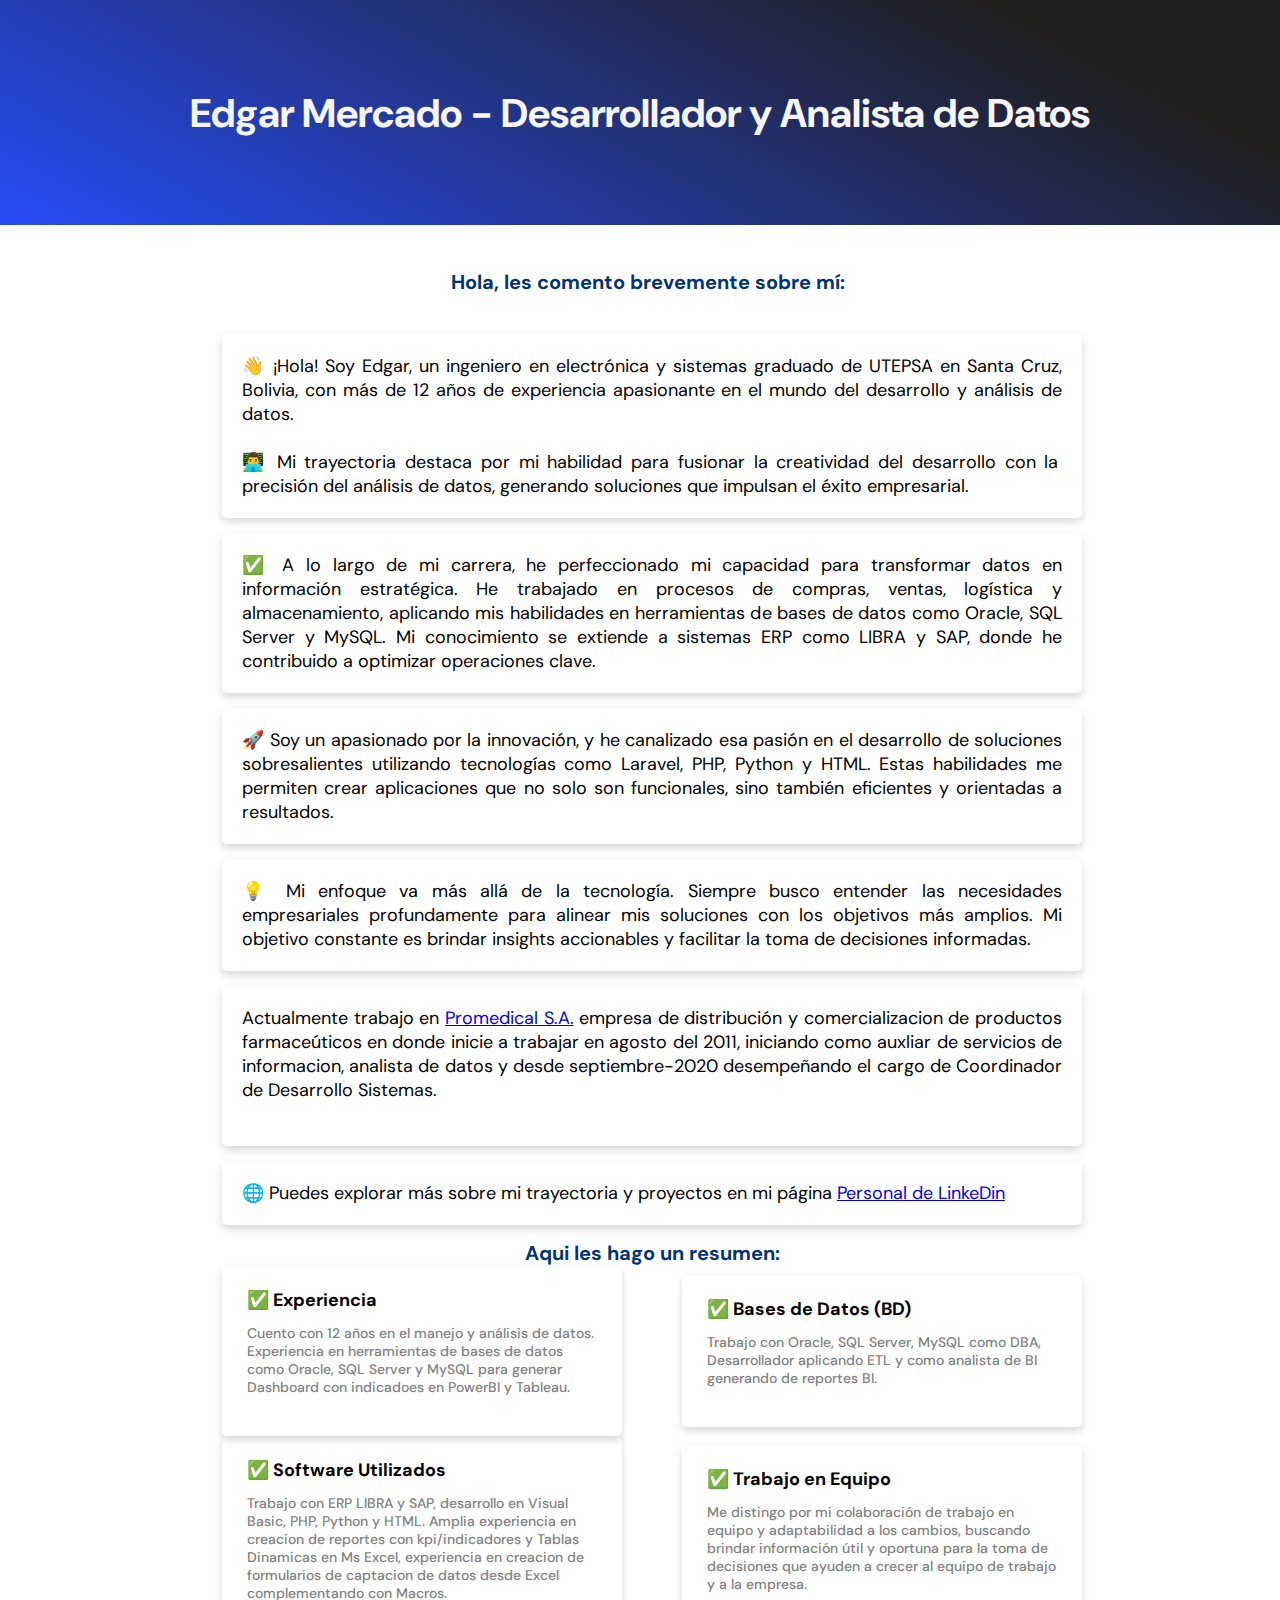
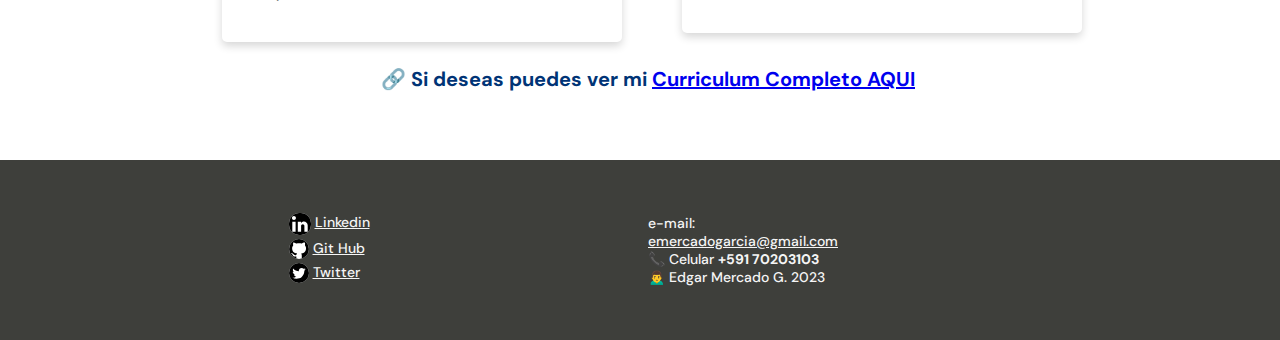
<file: index.html>
<!DOCTYPE html>
<html lang="en">
<head>
    <meta charset="UTF-8">
    <meta name="viewport" content="width=device-width, initial-scale=1.0">
    <meta name="robots" content="index,follow"/>
    <title>CV Edgar Mercado</title>
    <link rel="preconnect" href="https://fonts.gstatic.com">
    <link href="https://fonts.googleapis.com/css2?family=DM+Sans:wght@400;500;700&family=Inter:wght@300;500&display=swap" rel="stylesheet">
    <link rel="stylesheet" href="./css/estilo.css">
    <link rel="stylesheet" href="./css/tablet.css" media="(min-width: 900px)" />

</head>
<body>
    <header>
        <h1 id="page-title" class="title"> Edgar Mercado - Desarrollador y Analista de Datos 
    </header>
    <main>
        <section class="body-principal">
            <br>
            <h3>Hola, les comento brevemente sobre mí: </h3>
            <br>
            <section class="body-descrip">  
                <article class="card-presentation">
                    👋 ¡Hola! Soy Edgar, un ingeniero en electrónica y sistemas graduado de UTEPSA en Santa Cruz, Bolivia, con más de 12 años de experiencia apasionante en el mundo del desarrollo y análisis de datos. <br><br>
                    👨‍💻 Mi trayectoria destaca por mi habilidad para fusionar la creatividad del desarrollo con la precisión del análisis de datos, generando soluciones que impulsan el éxito empresarial. <br>
                </article>
                <article class="card-presentation">
                    ✅ A lo largo de mi carrera, he perfeccionado mi capacidad para transformar datos en información estratégica. He trabajado en procesos de compras, ventas, logística y almacenamiento, aplicando mis habilidades en herramientas de bases de datos como Oracle, SQL Server y MySQL. Mi conocimiento se extiende a sistemas ERP como LIBRA y SAP, donde he contribuido a optimizar operaciones clave. <br>
                </article>
                <article class="card-presentation">
                    🚀 Soy un apasionado por la innovación, y he canalizado esa pasión en el desarrollo de soluciones sobresalientes utilizando tecnologías como Laravel, PHP, Python y HTML. Estas habilidades me permiten crear aplicaciones que no solo son funcionales, sino también eficientes y orientadas a resultados.<br>
                </article>
                <article class="card-presentation">
                    💡 Mi enfoque va más allá de la tecnología. Siempre busco entender las necesidades empresariales profundamente para alinear mis soluciones con los objetivos más amplios. Mi objetivo constante es brindar insights accionables y facilitar la toma de decisiones informadas. <br>
                </article>

                <article class="card-presentation">
                    Actualmente trabajo en <a href="http://www.promedical.com.bo" target="_blank" rel="noopener noreferrer">Promedical S.A.</a>  empresa de distribución y comercializacion de productos farmaceúticos en donde inicie a trabajar en agosto del 2011, iniciando como auxliar de servicios de informacion, analista de datos y desde septiembre-2020 desempeñando el cargo de Coordinador de Desarrollo Sistemas. <br> <br>
                </article>
                <article class="card-presentation">
                    🌐 Puedes explorar más sobre mi trayectoria y proyectos en mi página <a href="https://www.linkedin.com/in/emercadogarcia/">Personal de LinkeDin</a> 
                    <!-- <a href="https://emercadogarcia.github.io/">https://emercadogarcia.github.io/ </a> <br> -->
                </article>
            </section>
            <section class="body-resumen-container">
                <h3>Aqui les hago un resumen:</h3>
                <section class="cards-res">
                    <article class="card-resumen">
                        <p class="card--title">✅ Experiencia</p>
                        <p class="card--body">Cuento con 12 años en el manejo y análisis de datos. Experiencia en herramientas de bases de datos como Oracle, SQL Server y MySQL para generar Dashboard con indicadoes en PowerBI y Tableau.
                        </p>
                    </article>
                    <article class="card-resumen">
                        <p class="card--title">✅ Bases de Datos (BD)</p>
                        <p class="card--body">Trabajo con Oracle, SQL Server, MySQL como DBA, Desarrollador aplicando ETL y como analista de BI generando de reportes BI. 
                        </p>
                    </article>
                    <article class="card-resumen">
                        <p class="card--title">✅ Software Utilizados</p>
                        <p class="card--body">Trabajo con ERP LIBRA y SAP, desarrollo en Visual Basic, PHP, Python y HTML. Amplia experiencia en creacion de reportes con kpi/indicadores y Tablas Dinamicas en Ms Excel, experiencia en creacion de formularios de captacion de datos desde Excel complementando con Macros.
                        </p>
                    </article>
                    <article class="card-resumen">
                        <p class="card--title">✅ Trabajo en Equipo</p>
                        <p class="card--body">Me distingo por mi colaboración de trabajo en equipo y adaptabilidad a los cambios, buscando brindar información útil y oportuna para la toma de decisiones que ayuden a crecer al equipo de trabajo y a la empresa.
                        </p>
                    </article>
                </section>
            </section>
            <br>
            <h3>🔗 Si deseas puedes ver mi <a href="./cvedgarm.html" target="_blank" rel="noopener noreferrer">Curriculum Completo AQUI</a>   <br>
            </h3>
            <br><br>
        </section>
        <!-- <section id="contacto">
            e-mail: 
            <a href="mailto:emercadogarcia@gmail.com?Hola%2520deseo%2520contactarme%2520contigo" target="_blank" rel="noopener noreferrer"> emercadogarcia@gmail.com </a> 
        </section> -->
    </main>
    <footer>
        <section class="left">
            <ul>
                <li> <img src="./imgs/linkedin.svg" alt="Edgar Mercado Garcia en Lnkedin emercadogarcia" class="lkd">
                    <a href="https://www.linkedin.com/in/emercadogarcia/" target="_blank" rel="noopener noreferrer">Linkedin</a></li>
                <li><img src="./imgs/github cuadrado.svg" alt="Edgar Mercado Garcia - Repositorio GitHub" class="github">
                     <a href="https://github.com/emercadogarcia">Git Hub</a></li>
                <li> <img src="./imgs/signo-de-twitter bn.svg" alt="Edgar Mercado Garcia en Twitter" class="twiter"> 
                    <a href="#">Twitter</a></li>
            </ul>
        </section>
        <section class="right">
            <ul> 
                <li>
                <!-- <img src="" alt="Edgar Mercado Garcia -  2021"> -->
                    e-mail: 
                    <a href="mailto:emercadogarcia@gmail.com?Hola%2520deseo%2520contactarme%2520contigo" target="_blank" rel="noopener noreferrer"> emercadogarcia@gmail.com </a> 
                </li>
                <li>
                    📞 Celular <strong> +591 70203103 </strong>
                </li>
                <li>
                    <span>🙍‍♂️ Edgar Mercado G. 2023</span> 
                </li>
            </ul>
            <ul class="right-metatag">
                <h5>#edgarmercadogarcia #EdgarMercadoGarcia #Edgar #Mercado #Garcia #EdgarMercado #DESARROLLADOR #DEVELOPERS #DBA #PL-SQL #PROGRAMADOR #BOLIVIA #ADMINISTRADOR #BASEDEDATO #DATA #ANALYST</h5>
            </ul>
        </section>
    </footer>
</body>
 </html>
</file>
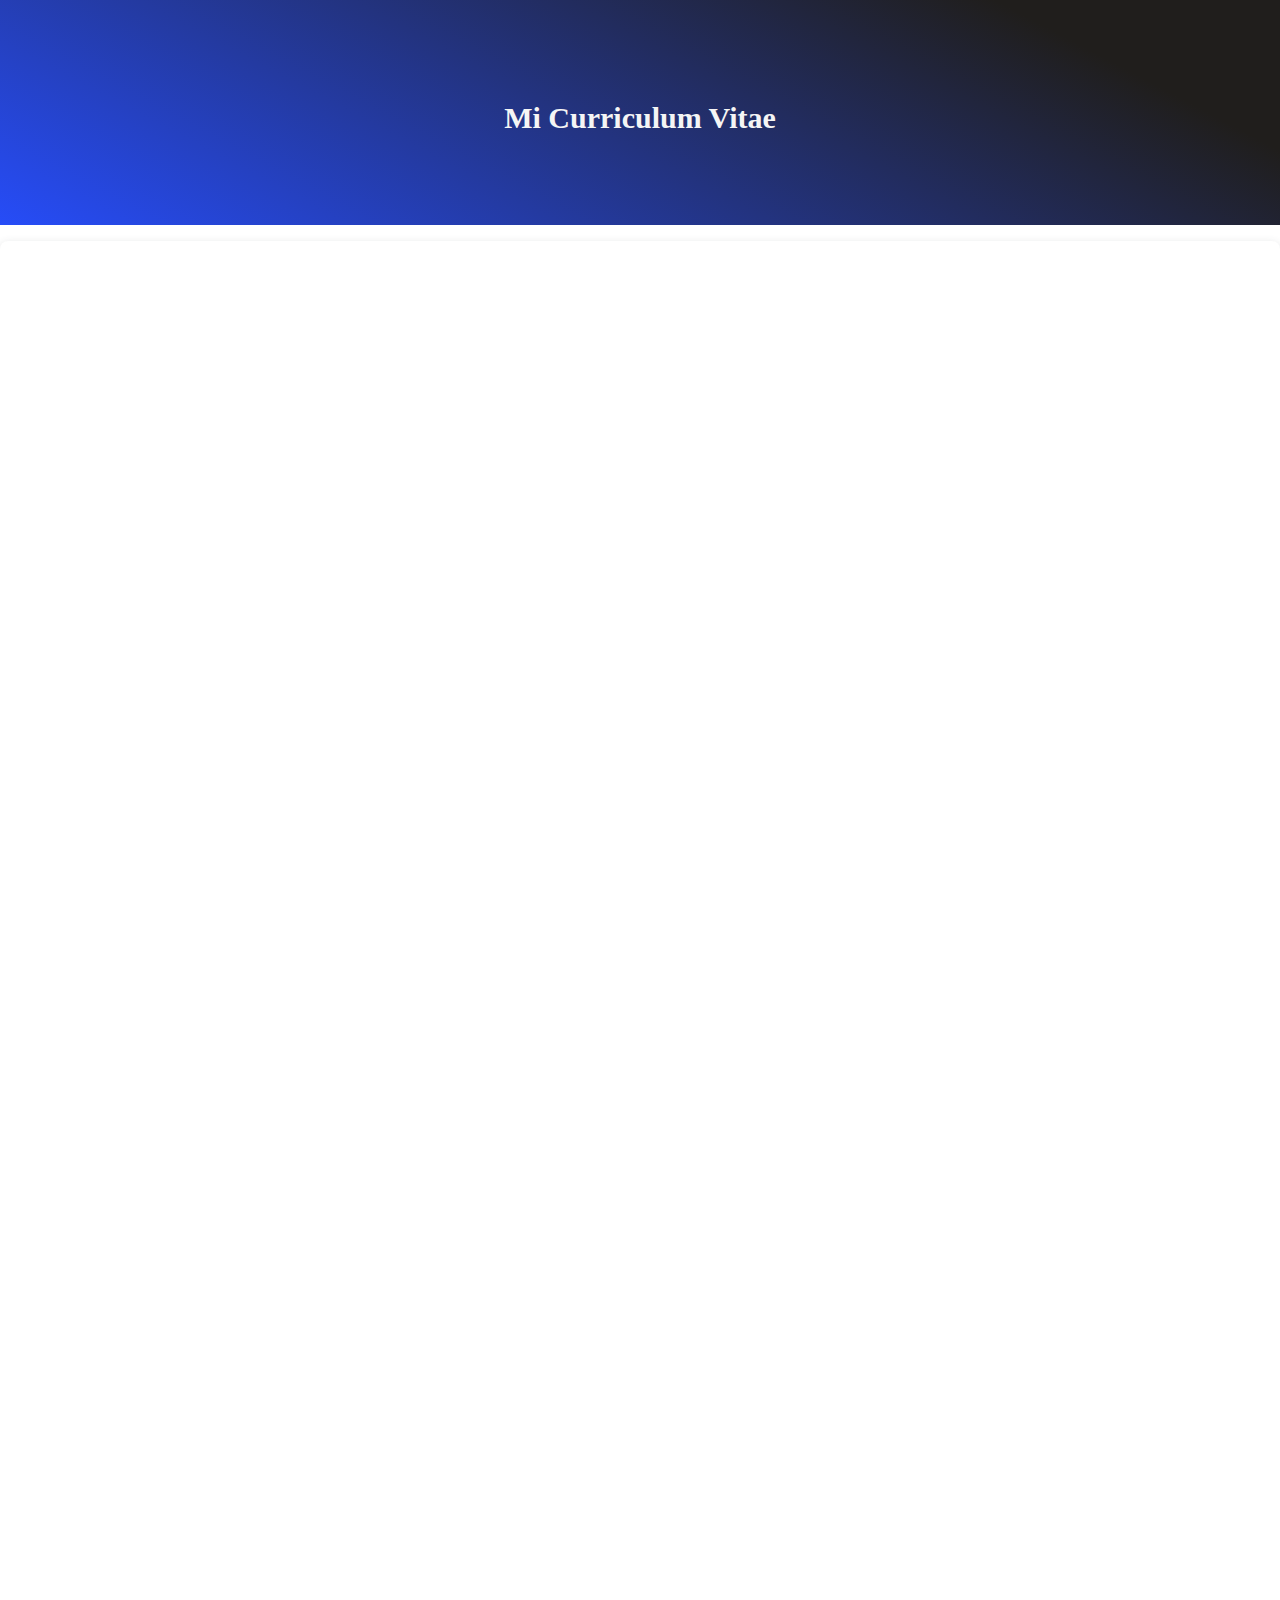
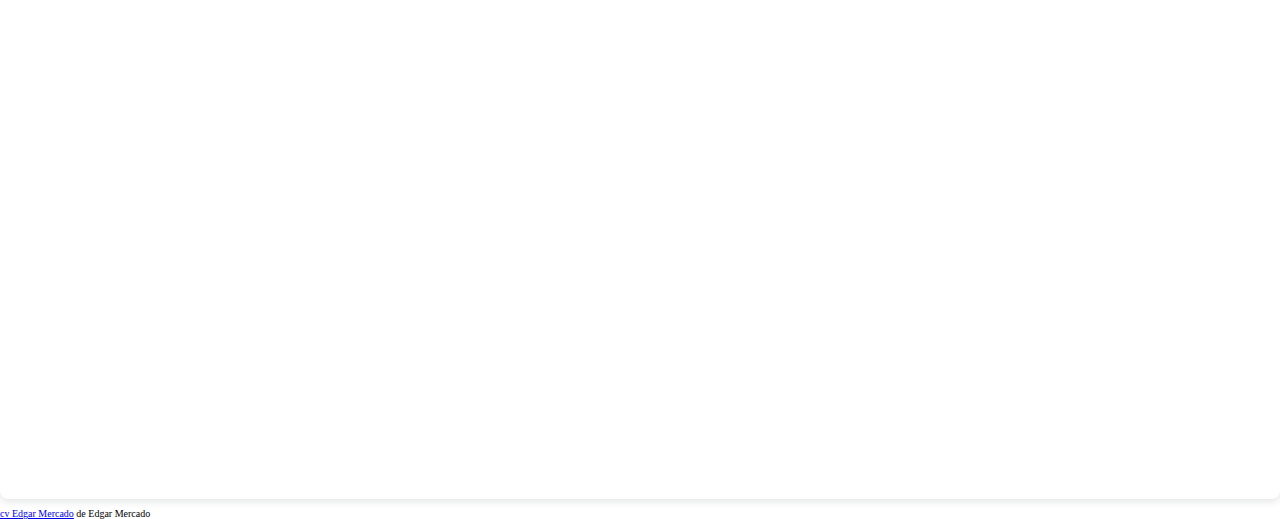
<file: cvedgarm.html>
<!DOCTYPE html>
<html lang="es">
<head>
    <meta charset="UTF-8">
    <meta name="viewport" content="width=device-width, initial-scale=1.0">
    <title>Mi CV Edgar M.</title>
    <link rel="stylesheet" href="./css/estilo.css">
</head>
<body>
    <header>
        <br>
        <h1>Mi Curriculum Vitae</h1>
    </header>
    <div style="position: relative; width: 100%; height: 0; padding-top: 141.4286%;
 padding-bottom: 48px; box-shadow: 0 2px 8px 0 rgba(63,69,81,0.16); margin-top: 1.6em; margin-bottom: 0.9em; overflow: hidden;
 border-radius: 8px; will-change: transform;">
  <iframe style="position: absolute; width: 100%; height: 100%; top: 0; left: 0; border: none; padding: 0;margin: 0;"
    src="https:&#x2F;&#x2F;www.canva.com&#x2F;design&#x2F;DAET9hFjQds&#x2F;view?embed">
  </iframe>
</div>
<a href="https:&#x2F;&#x2F;www.canva.com&#x2F;design&#x2F;DAET9hFjQds&#x2F;view?utm_content=DAET9hFjQds&amp;utm_campaign=designshare&amp;utm_medium=embeds&amp;utm_source=link" target="_blank" rel="noopener">cv Edgar Mercado</a> de Edgar Mercado
</body>
</html>
</file>
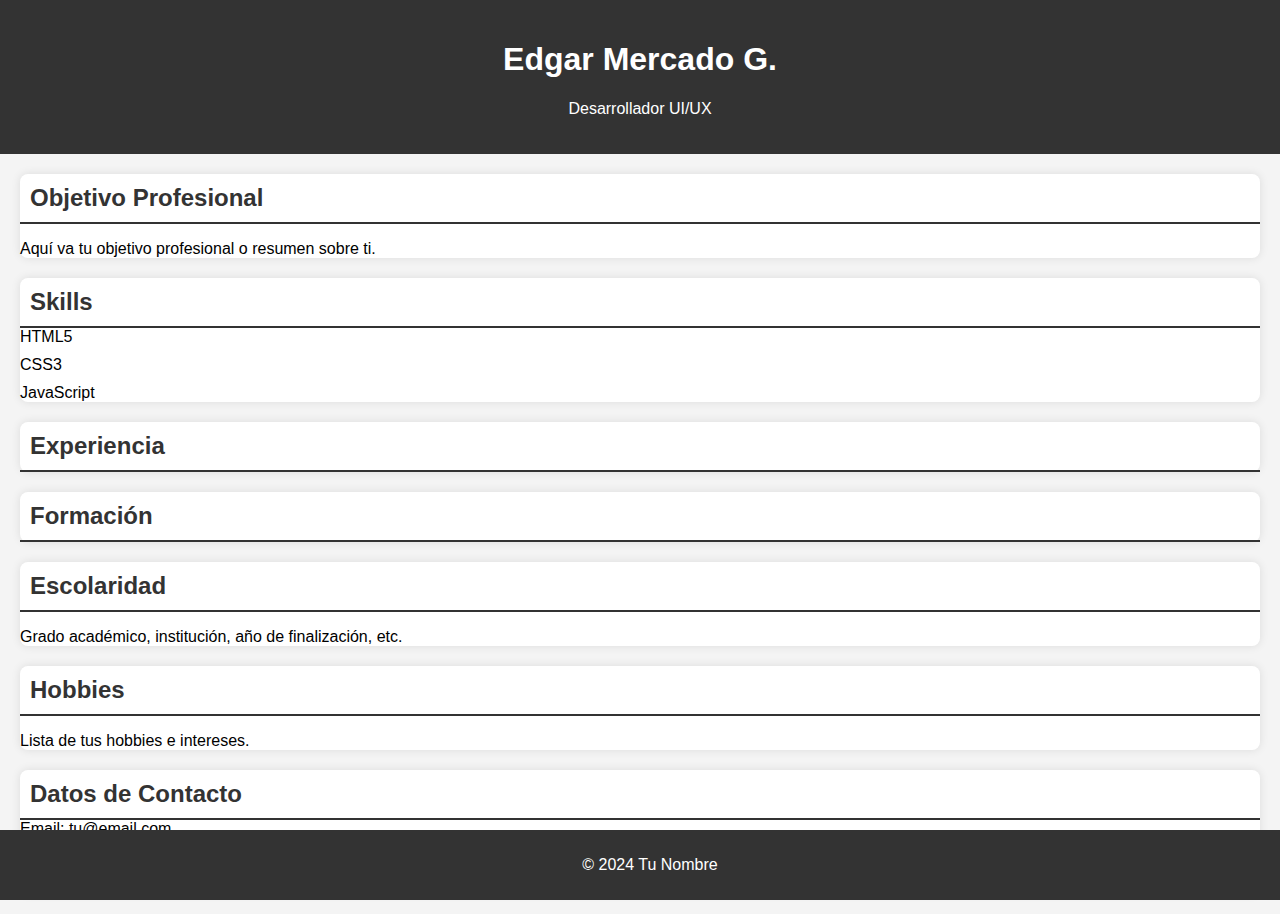
<file: cv-model/cv_edgar_model1.html>
<!DOCTYPE html>
<html lang="es">
<head>
    <meta charset="UTF-8">
    <meta name="viewport" content="width=device-width, initial-scale=1.0">
    <title>Mi Currículum</title>
    <link rel="stylesheet" href="style.css">
</head>
<body>

    <header>
        <h1>Edgar Mercado G.</h1>
        <p>Desarrollador UI/UX</p>
    </header>

    <section>
        <h2>Objetivo Profesional</h2>
        <p>Aquí va tu objetivo profesional o resumen sobre ti.</p>
    </section>

    <section>
        <h2>Skills</h2>
        <ul>
            <li>HTML5</li>
            <li>CSS3</li>
            <li>JavaScript</li>
            <!-- Añade más habilidades según sea necesario -->
        </ul>
    </section>

    <section>
        <h2>Experiencia</h2>
        <!-- Aquí puedes listar tus experiencias laborales -->
    </section>

    <section>
        <h2>Formación</h2>
        <!-- Aquí puedes listar tu formación académica -->
    </section>

    <section>
        <h2>Escolaridad</h2>
        <p>Grado académico, institución, año de finalización, etc.</p>
    </section>

    <section>
        <h2>Hobbies</h2>
        <p>Lista de tus hobbies e intereses.</p>
    </section>

    <section>
        <h2>Datos de Contacto</h2>
        <ul>
            <li>Email: tu@email.com</li>
            <li>Teléfono: (123) 456-7890</li>
            <li>LinkedIn: linkedin.com/in/tu-perfil</li>
            <!-- Agrega más datos de contacto según sea necesario -->
        </ul>
    </section>

    <footer>
        <p>&copy; 2024 Tu Nombre</p>
    </footer>

</body>
</html>
</file>
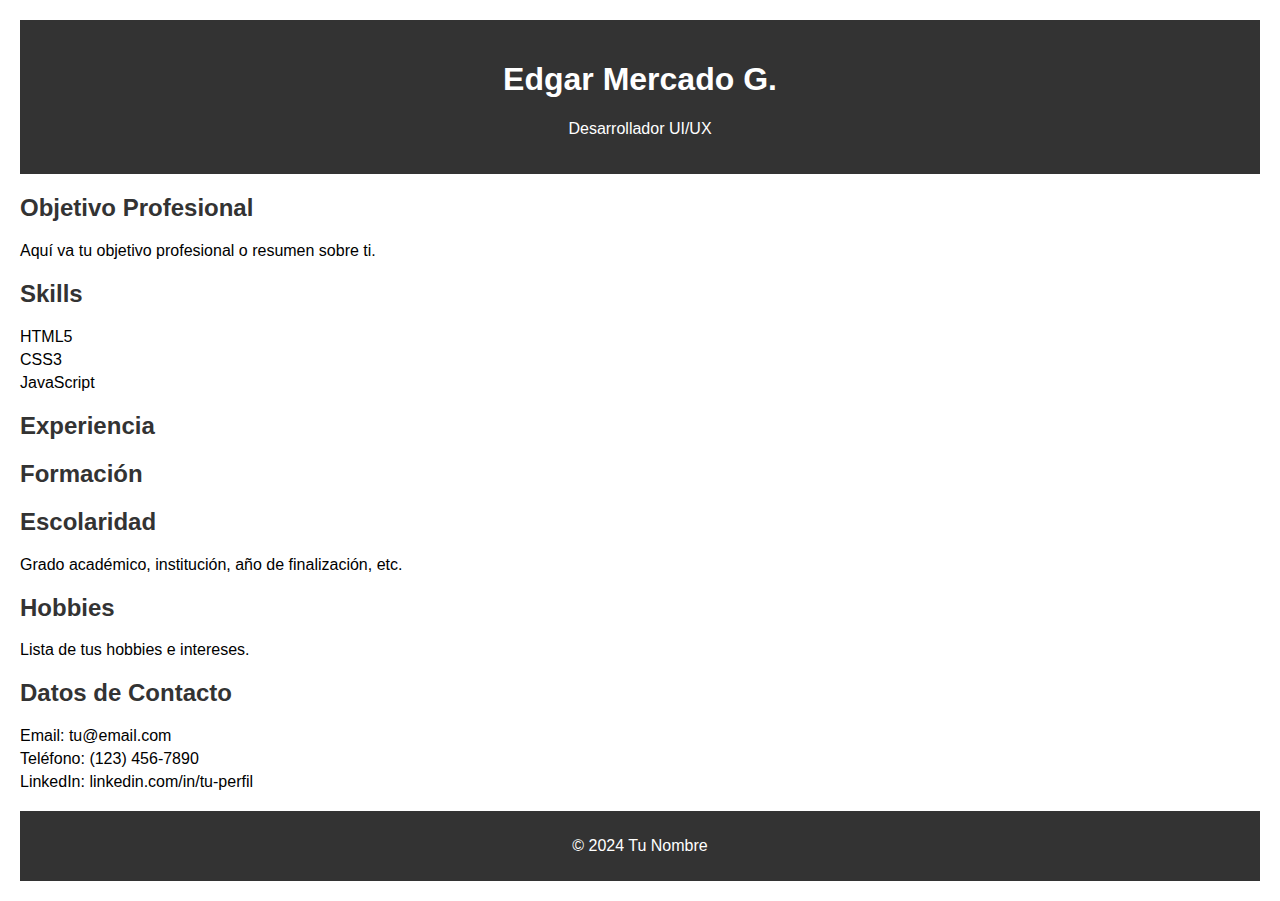
<file: cv-model/cvedgar_model1.html>
<!DOCTYPE html>
<html lang="es">
<head>
    <meta charset="UTF-8">
    <meta name="viewport" content="width=device-width, initial-scale=1.0">
    <title>Mi Currículum</title>
    <style>
        body {
            font-family: 'Arial', sans-serif;
            margin: 20px;
        }

        header {
            text-align: center;
            padding: 20px;
            background-color: #333;
            color: #fff;
        }

        section {
            margin-bottom: 20px;
        }

        h2 {
            color: #333;
        }

        ul {
            list-style: none;
            padding: 0;
        }

        li {
            margin-bottom: 5px;
        }

        footer {
            text-align: center;
            padding: 10px;
            background-color: #333;
            color: #fff;
        }
    </style>
</head>
<body>

    <header>
        <h1>Edgar Mercado G.</h1>
        <p>Desarrollador UI/UX</p>
    </header>

    <section>
        <h2>Objetivo Profesional</h2>
        <p>Aquí va tu objetivo profesional o resumen sobre ti.</p>
    </section>

    <section>
        <h2>Skills</h2>
        <ul>
            <li>HTML5</li>
            <li>CSS3</li>
            <li>JavaScript</li>
            <!-- Añade más habilidades según sea necesario -->
        </ul>
    </section>

    <section>
        <h2>Experiencia</h2>
        <!-- Aquí puedes listar tus experiencias laborales -->
    </section>

    <section>
        <h2>Formación</h2>
        <!-- Aquí puedes listar tu formación académica -->
    </section>

    <section>
        <h2>Escolaridad</h2>
        <p>Grado académico, institución, año de finalización, etc.</p>
    </section>

    <section>
        <h2>Hobbies</h2>
        <p>Lista de tus hobbies e intereses.</p>
    </section>

    <section>
        <h2>Datos de Contacto</h2>
        <ul>
            <li>Email: tu@email.com</li>
            <li>Teléfono: (123) 456-7890</li>
            <li>LinkedIn: linkedin.com/in/tu-perfil</li>
            <!-- Agrega más datos de contacto según sea necesario -->
        </ul>
    </section>

    <footer>
        <p>&copy; 2024 Tu Nombre</p>
    </footer>

</body>
</html>
</file>
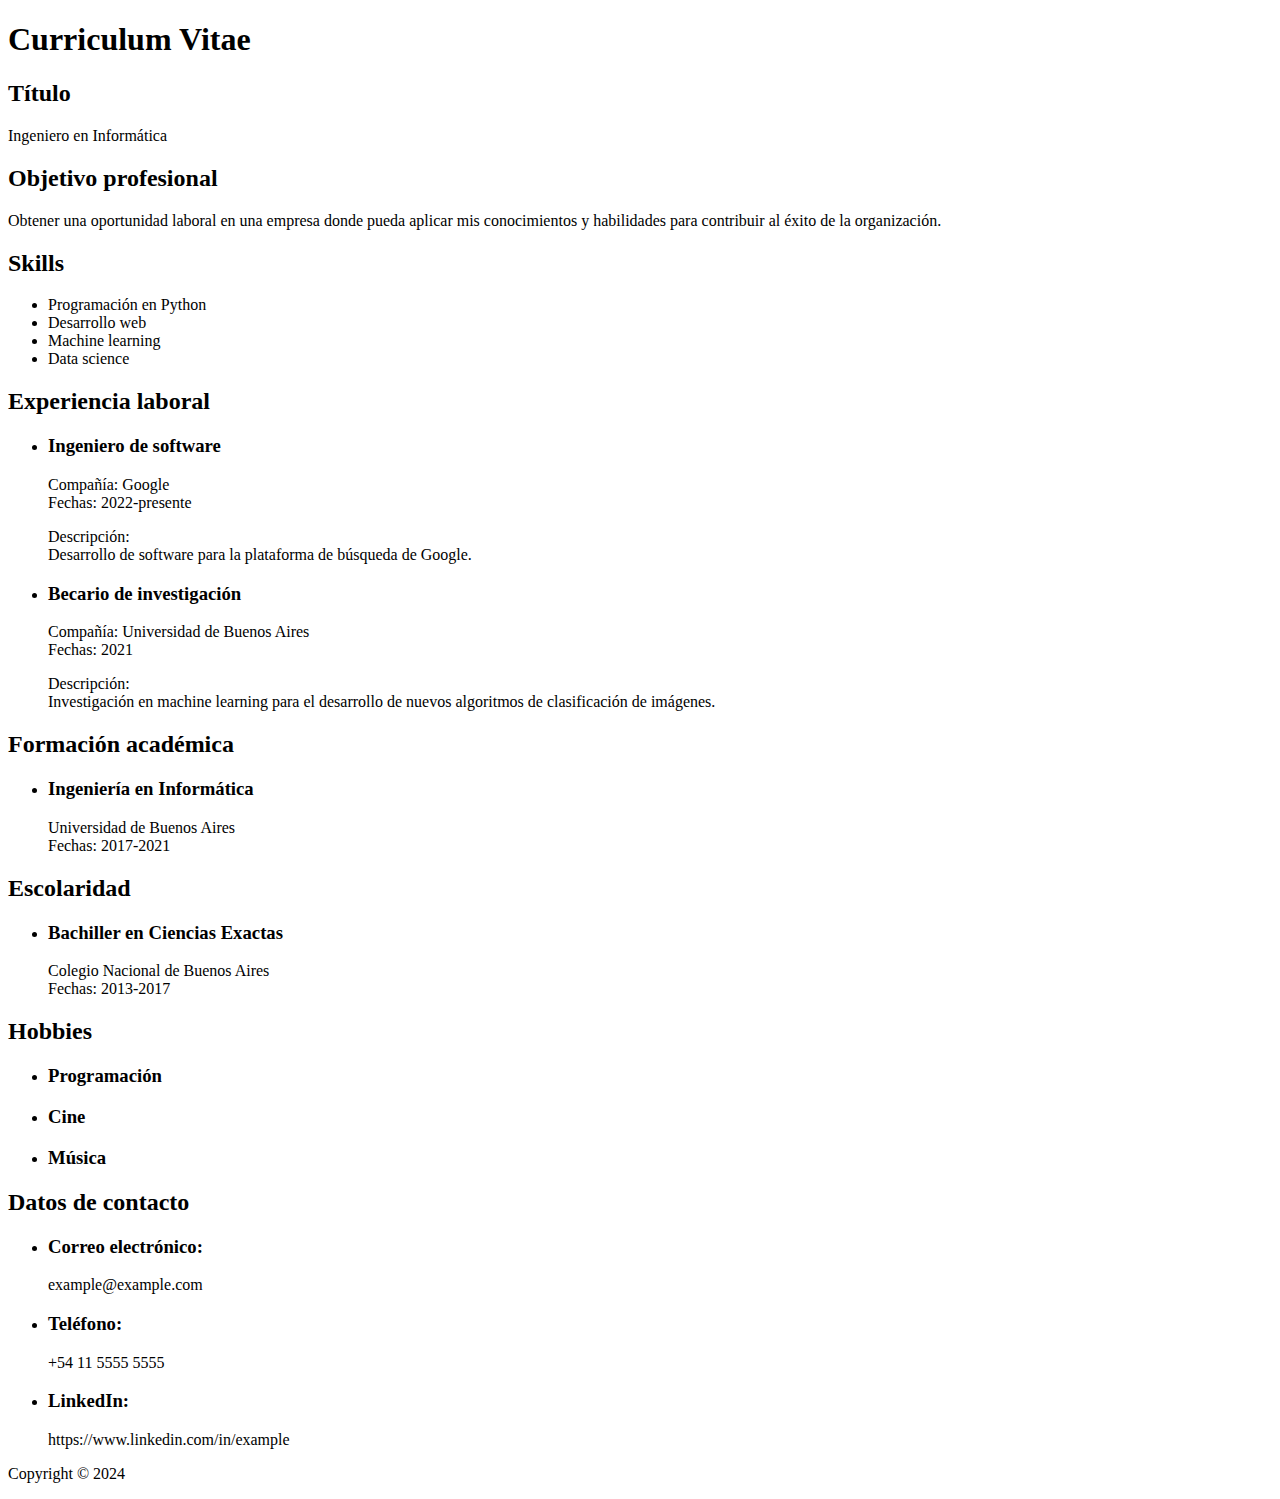
<file: cv-model/cvedgar_model2.html>
<!DOCTYPE html>
<html lang="en">
<head>
  <meta charset="UTF-8">
  <title>Curriculum Vitae</title>
</head>
<body>

  <header>
    <h1>Curriculum Vitae</h1>
  </header>

  <main>

    <section class="titulo">
      <h2>Título</h2>
      <p>Ingeniero en Informática</p>
    </section>

    <section class="objetivo">
      <h2>Objetivo profesional</h2>
      <p>Obtener una oportunidad laboral en una empresa donde pueda aplicar mis conocimientos y habilidades para contribuir al éxito de la organización.</p>
    </section>

    <section class="skills">
      <h2>Skills</h2>
      <ul>
        <li>Programación en Python</li>
        <li>Desarrollo web</li>
        <li>Machine learning</li>
        <li>Data science</li>
      </ul>
    </section>

    <section class="experiencia">
      <h2>Experiencia laboral</h2>
      <ul>
        <li>
          <h3>Ingeniero de software</h3>
          <p>
            Compañía: Google
            <br>
            Fechas: 2022-presente
          </p>
          <p>
            Descripción:
            <br>
            Desarrollo de software para la plataforma de búsqueda de Google.
          </p>
        </li>
        <li>
          <h3>Becario de investigación</h3>
          <p>
            Compañía: Universidad de Buenos Aires
            <br>
            Fechas: 2021
          </p>
          <p>
            Descripción:
            <br>
            Investigación en machine learning para el desarrollo de nuevos algoritmos de clasificación de imágenes.
          </p>
        </li>
      </ul>
    </section>

    <section class="formacion">
      <h2>Formación académica</h2>
      <ul>
        <li>
          <h3>Ingeniería en Informática</h3>
          <p>
            Universidad de Buenos Aires
            <br>
            Fechas: 2017-2021
          </p>
        </li>
      </ul>
    </section>

    <section class="escolaridad">
      <h2>Escolaridad</h2>
      <ul>
        <li>
          <h3>Bachiller en Ciencias Exactas</h3>
          <p>
            Colegio Nacional de Buenos Aires
            <br>
            Fechas: 2013-2017
          </p>
        </li>
      </ul>
    </section>

    <section class="hobbies">
      <h2>Hobbies</h2>
      <ul>
        <li>
          <h3>Programación</h3>
        </li>
        <li>
          <h3>Cine</h3>
        </li>
        <li>
          <h3>Música</h3>
        </li>
      </ul>
    </section>

    <section class="contacto">
      <h2>Datos de contacto</h2>
      <ul>
        <li>
          <h3>Correo electrónico:</h3>
          <p>example@example.com</p>
        </li>
        <li>
          <h3>Teléfono:</h3>
          <p>+54 11 5555 5555</p>
        </li>
        <li>
          <h3>LinkedIn:</h3>
          <p>https://www.linkedin.com/in/example</p>
        </li>
      </ul>
    </section>

  </main>

  <footer>
    <p>Copyright © 2024</p>
  </footer>

</body>
</html>
</file>
<file: css/estilo.css>
:root {
    --primary-color: #003476;
    --secundary-color: hsl(189, 88%, 48%);
    --header-size: 4rem;
    --font: 1.8rem;

}
*{
    box-sizing: border-box;
    margin: 0;
    padding: 0;
}
html {
    font-size: 62.5%;
    font-family: 'DM Sans', sans-seri;
}
header {
    position: relative;
    display: flex;
    flex-direction: column;
    justify-content: center;
    width: 100%;
    height: 25vh;
    min-width: 320px;
    text-align: center;
    /* background-color: var(--primary-color); */
    background: linear-gradient(207.8deg, #201E1C 16.69%, #1a42f7f1 100%);
}
main {
    width: 100vw;
    min-width: 320px;
    /* height: 70vh; */
    height: auto;
    font-size: 1.8rem;
    padding: 15px;
}
h1 {
    font-size: 3rem;
    color: whitesmoke; /* var(--primary-color); */
    text-align: center;
}
h3 {
    font-size: 2rem;
    color:  var(--primary-color);
    text-align: center;
}

section {
    margin-inline-start: 0.8rem;
} 
.body-principal {
    position: relative;
    width: 100%;
    min-width: 320px;
    height: auto;
    padding: 5px 10px;

}
.body-descrip {
    text-align: justify;
}
.body-resumen-container {

}
.card-presentation {
    width: 95%;
    min-width: 288px;
    max-width: 400px;
    height: auto; 
    margin: 15px auto;
    padding: 20px;
    border-radius: 5px;
    box-shadow: 0 4px 8px rgba(0,0,0,0.16);
}
.card-resumen {
    width: 90%;
    min-width: 288px;
    max-width: 400px;
    height: auto; /*150px;*/
    margin: 15px auto;
    padding: 25px;
    /* background-color: var(--black); */
    border-radius: 5px;
    box-shadow: 0 4px 8px rgba(0,0,0,0.16);
}
.card--title {
    margin-bottom: 15px;
    font-size: 1.8rem;
    font-weight: bold;
    line-height: 1.8rem;
}
.card--body {
    font-size: 1.4rem;
    font-weight: 500;
    line-height: 1.8rem;
    margin-bottom: 15px;
    color: #808080;
}
#contacto {
    font-size: 2.5rem;
    text-align: center;
    background-color: #CCFFFF
}
footer {

    display: flex;
    font-size: 1.8rem;
    width: 100%;
    height: 20vh;
    min-width: 320px;
    padding: 10px 10px;
    background-color: rgba(5, 7, 1, 0.774);   /*var(--secundary-color);*/
    color: whitesmoke;
}
footer section {
    display: flex;
    width: 50%;
    justify-content: center;
    align-items: center;
}
.left ul {
    font-size: 1.4rem;
    font-weight: 500;
    line-height: 1.8rem;
    list-style: none;
}
.left .lkd {
    width: 22px;
    height: 22px;
    background-color: white;
    border-radius: 10px;
    vertical-align: center;

}
.left .twiter {
    width: 20px;
    height: 20px;
    border-radius: 10px;
    background-color: white;
}
.left .github {
    width: 20px;
    height: 20px;
    border-radius: 10px;
    background-color: white;
    /* background-color: white;
    border-radius: 10px;
    vertical-align: center; */
}
.left li a {
    color: whitesmoke;
    vertical-align: top;
}
.right ul {
    font-size: 1.4rem;
    font-weight: 500;
    line-height: 1.8rem;
    list-style: none;
}
.right li a {
    color: whitesmoke;
}
.right-metatag {
    opacity: 0;
    /* color:   rgba(5, 7, 1, 0.774); */
}
</file>
<file: css/tablet.css>
/* .main-table-container {
    display: flex;
    width: 930px;
    margin: 0 auto;
} */

h1 {
    font-size: 4rem;
}
.body-descrip {
    
}
.cards-res {
    display: flex;
    flex-wrap: wrap;
    width: 920px;
    margin: 0 auto;
    padding: 0;
}
.card-presentation {
    min-width: 860px;
}
.card-resumen {
    margin: auto auto;
}
/* .product-cards-container {
    display: flex;
    flex-wrap: wrap;
    width: 930px;
    margin: 0 auto;
}
.plans-container--slider {
    justify-content: center;

} */
</file>
<file: cv-model/style.css>
body {
    font-family: 'Arial', sans-serif;
    margin: 0;
    padding: 0;
    background-color: #f4f4f4;
}

header {
    text-align: center;
    padding: 20px;
    background-color: #333;
    color: #fff;
}

section {
    margin: 20px;
    background-color: #fff;
    border-radius: 8px;
    box-shadow: 0 0 10px rgba(0, 0, 0, 0.1);
}

h2 {
    color: #333;
    border-bottom: 2px solid #333;
    padding: 10px;
    margin: 0;
}

ul {
    list-style: none;
    padding: 0;
    margin: 0;
}

li {
    margin-bottom: 10px;
}

footer {
    text-align: center;
    padding: 10px;
    background-color: #333;
    color: #fff;
    position: fixed;
    width: 100%;
    bottom: 0;
}

@media only screen and (max-width: 600px) {
    section {
        margin: 10px;
    }
}
</file>
